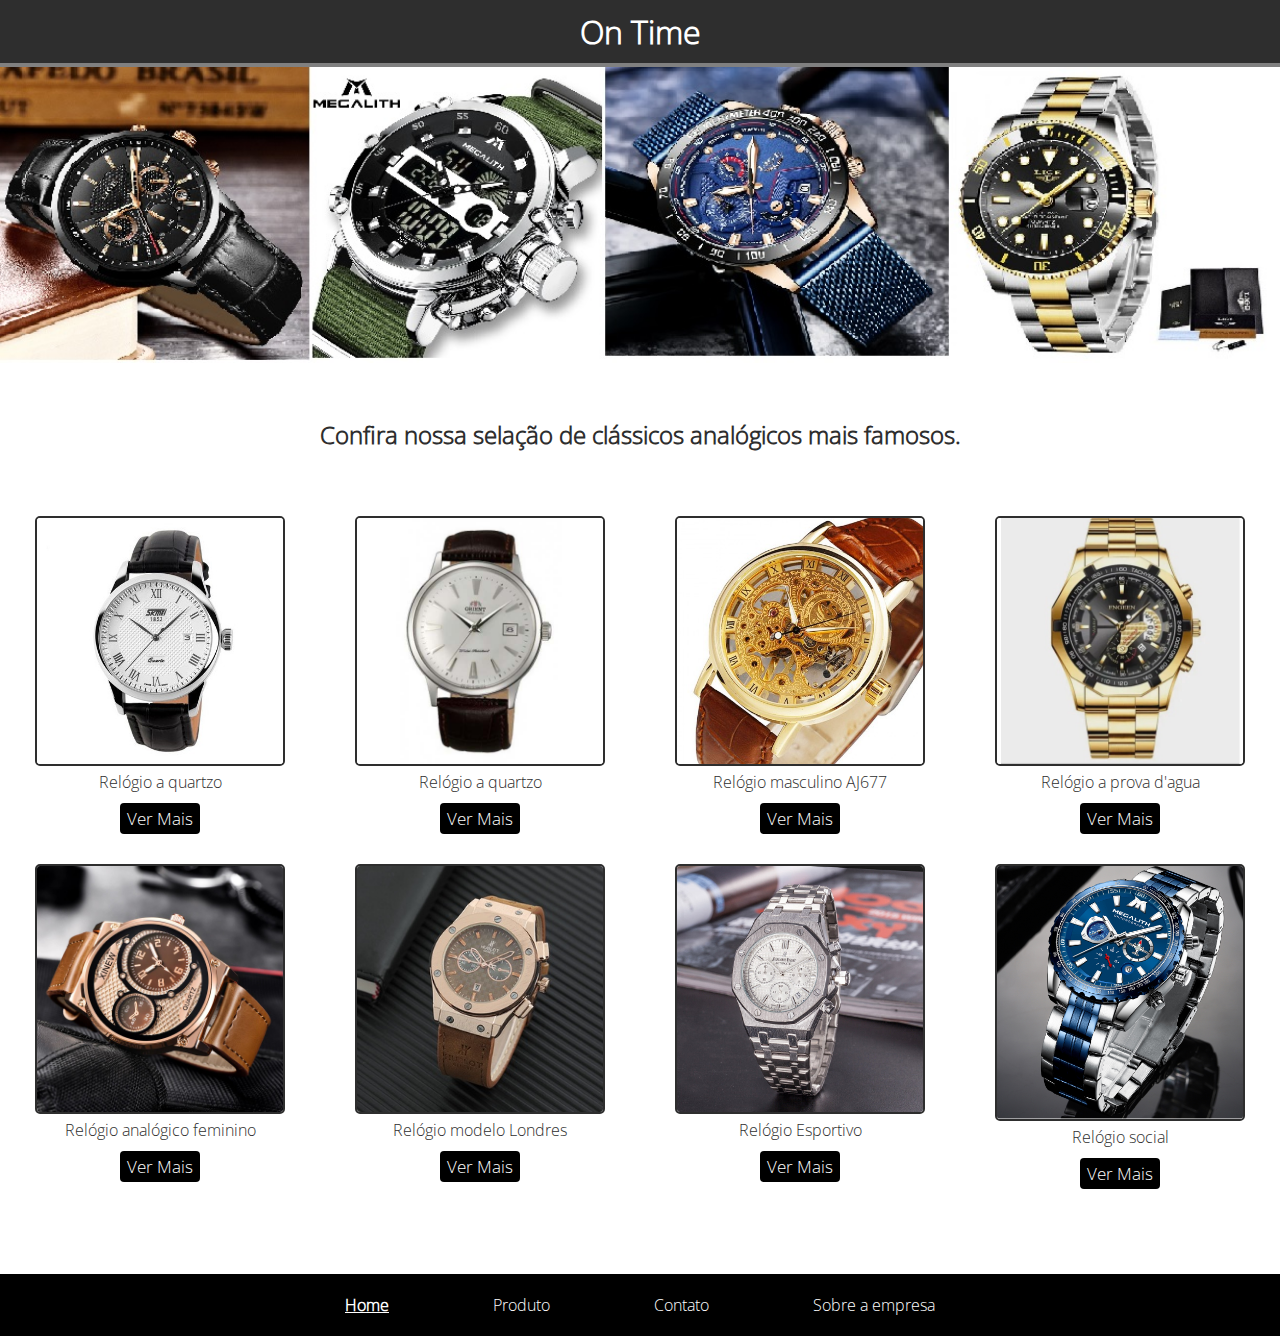
<file: index.html>
<!DOCTYPE html>
<html lang="pt-br">
<head>
	<meta charset="utf-8"/>
	<title>Loja de Relógios</title>
	<link rel="stylesheet" type="text/css" href="style.css" media="screen" />
</head>

<body>
	<header>
		<h1>On Time</h1>
	</header>
	<div class="fundo">
		<img src="imagens/fundo.jpg" alt="algum texto" width="100%">
	</div>

	<h2>Confira nossa selação de clássicos analógicos mais famosos.</h2>

	<div class="conteiner-modelos">

		<div class="modelos">

			<img src="imagens/001.jpg">
			
			<div class="descrição">
				<p>Relógio a quartzo</p>
				<a href="produto.html">
					<button>Ver Mais</button>
				</a>
			</div>

		</div>

		<div class="modelos">
			<img src="imagens/002.jpg">
			<div class="descrição">
				<p>Relógio a quartzo</p>
				<a href="produto.html">
					<button>Ver Mais</button>
				</a>
			</div>
		</div>

		<div class="modelos">
			<img src="imagens/003.jpg">
			<div class="descrição">
				<p>Relógio masculino AJ677</p>
				<a href="produto.html">
					<button>Ver Mais</button>
				</a>
			</div>
		</div>

		<div class="modelos">
			<img src="imagens/004.jpg">
			<div class="descrição">
				<p>Relógio a prova d'agua</p>
				<a href="produto.html">
					<button>Ver Mais</button>
				</a>
			</div>
		</div>

		<div class="modelos">
			<img src="imagens/005.jpg">
			<div class="descrição">
				<p>Relógio analógico feminino</p>
				<a href="produto.html">
					<button>Ver Mais</button>
				</a>
			</div>
		</div>

		<div class="modelos">
			<img src="imagens/006.jpg">
			<div class="descrição">
				<p>Relógio modelo Londres</p>
				<a href="produto.html">
					<button>Ver Mais</button>
				</a>
			</div>
		</div>

		<div class="modelos">
			<img src="imagens/007.jpg">
			<div class="descrição">
				<p>Relógio Esportivo</p>
				<a href="produto.html">
					<button>Ver Mais</button>
				</a>
			</div>
		</div>

		<div class="modelos">
			<img src="imagens/008.jpg">
			<div class="descrição">
				<p>Relógio social</p>
				<a href="produto.html">
					<button>Ver Mais</button>
				</a>
			</div>
		</div>

	</div>
	<footer>
		<nav>
			<a href="index.html" class="pagina-atual">Home</a>
			<a href="produto.html">Produto</a>
			<a href="contato.html">Contato</a>
			<a href="sobre-nos.html">Sobre a empresa</a>
		</nav>
	</footer>

</body>
</html>
</file>
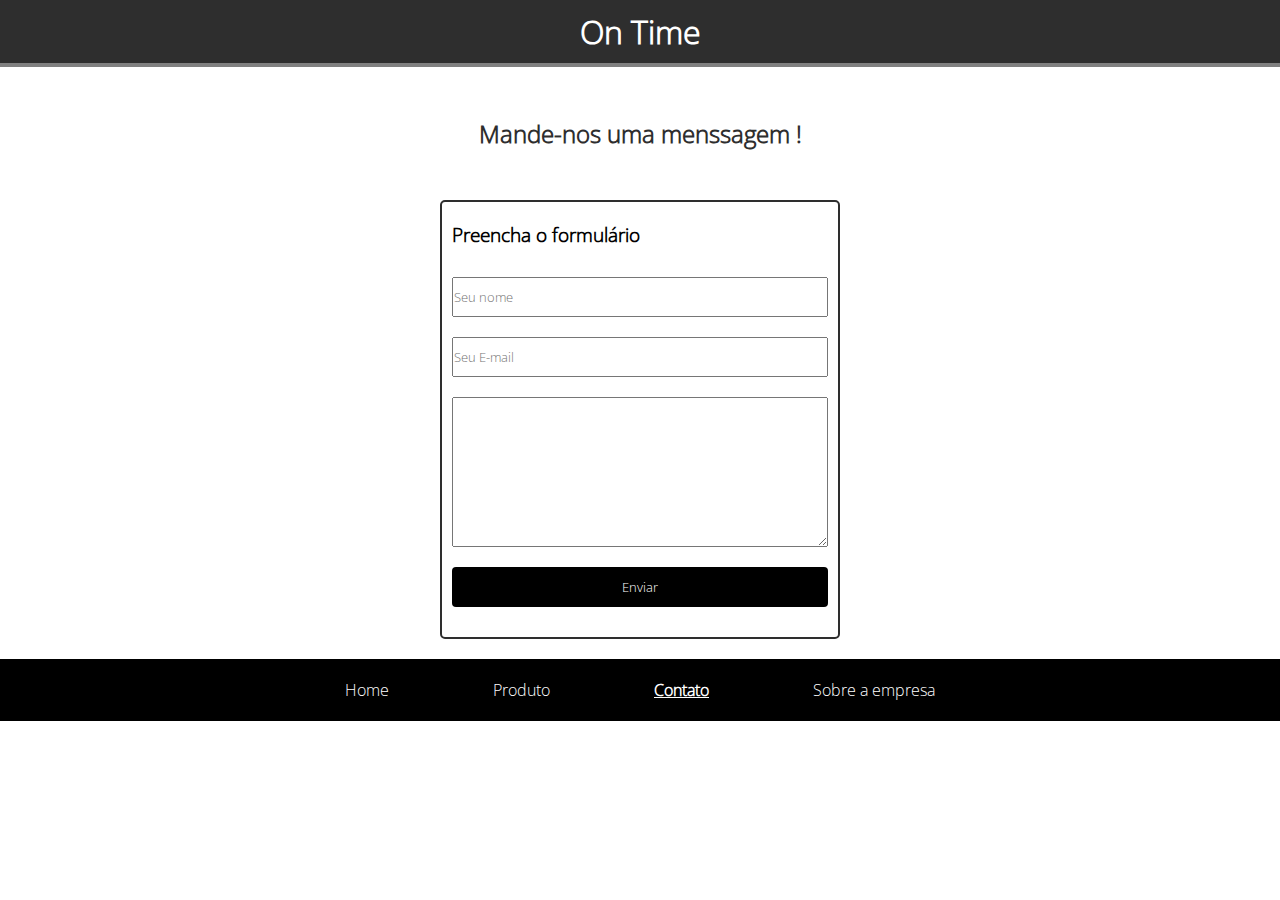
<file: contato.html>
<!DOCTYPE html>
<html lang="en">
<head>
    <meta charset="UTF-8">
    <meta http-equiv="X-UA-Compatible" content="IE=edge">
    <meta name="viewport" content="width=device-width, initial-scale=1.0">
    <link rel="stylesheet" type="text/css" href="style.css" media="screen" />
    <title>Contato</title>
</head>
<body>
    <header>
		<h1>On Time</h1>
	</header>

    <h2>Mande-nos uma menssagem !</h2>

    <form class="borda">
        <h3>Preencha o formulário</h3>
        <input placeholder="Seu nome" type="text" name="nome" id="input-nome">
        <input placeholder="Seu E-mail" type="text" name="assunto" id="input-assunto">
        <textarea name="conteudo" id="area-conteudo">
        </textarea>
        <button type="reset">Enviar</button>
    </form>

    <footer>
        <nav>
            <a href="index.html">Home</a>
            <a href="produto.html">Produto</a>
            <a href="contato.html" class="pagina-atual">Contato</a>
            <a href="sobre-nos.html">Sobre a empresa</a>
        </nav>
	</footer>
    
</body>
</html>
</file>
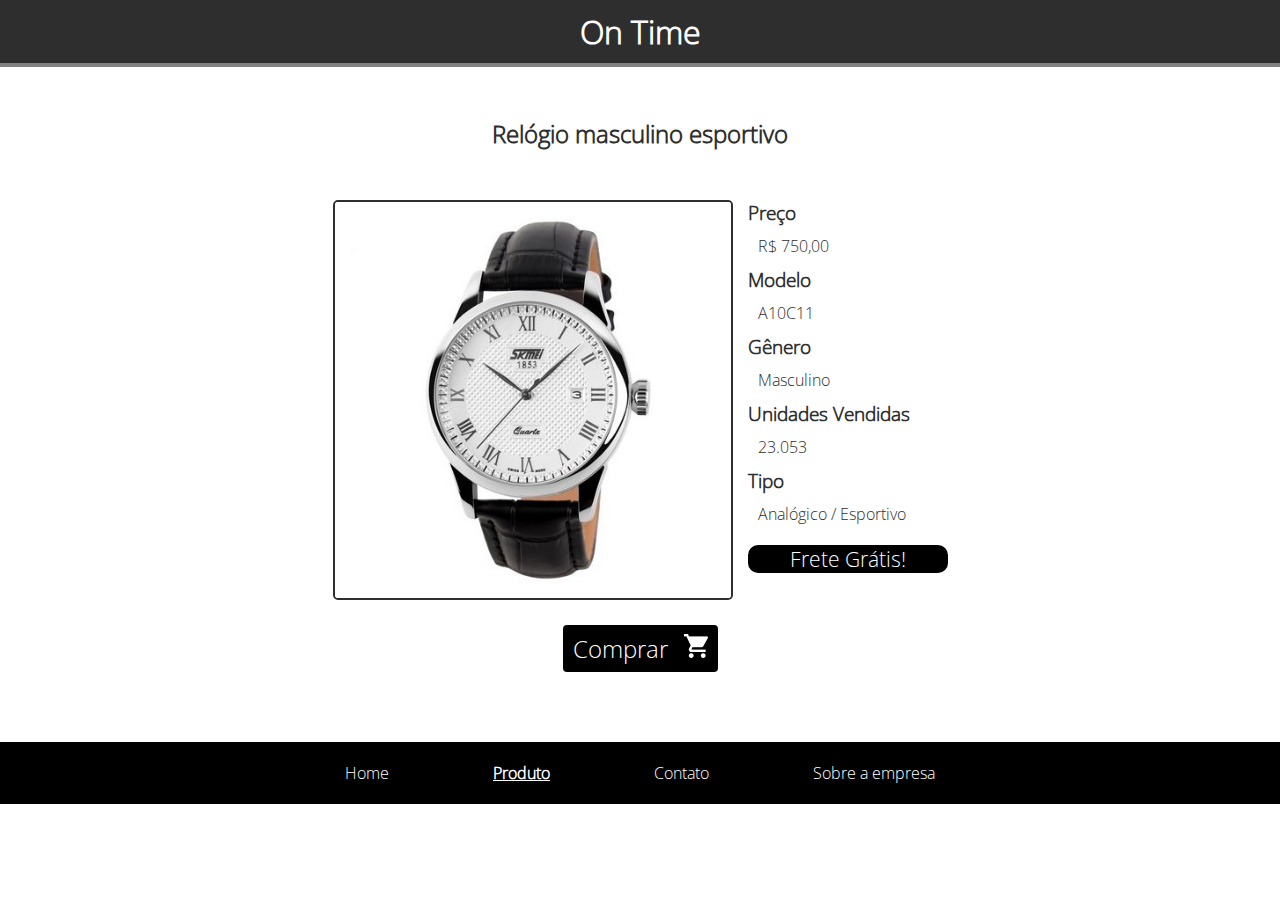
<file: produto.html>
<!DOCTYPE html>
<html lang="pt-br">
<head>
	<meta charset="utf-8"/>
	<title>Loja de Relógios</title>
	<link rel="stylesheet" type="text/css" href="style.css" media="screen" />
</head>

<body>
	<header>
		<h1>On Time</h1>
	</header>
	<h2>Relógio masculino esportivo</h2>
	<div class="conteiner-produto">

		<div class="produto-imagem">
			<img src="imagens/001.jpg">
		</div>
		<div class="sobre-produto">
			<h3>Preço</h3>
			<p>R$ 750,00</p>
			<h3>Modelo</h3>
			<p>A10C11</p>
			<h3>Gênero</h3>
			<p>Masculino</p>
			<h3>Unidades Vendidas</h3>
			<p>23.053</p>
			<h3>Tipo</h3>
			<p>Analógico / Esportivo</p>
			<div class="frete">
				Frete Grátis!
			</div>
		</div>

	</div>
	<div class="comprar">
		<button>
			<span>Comprar</span>
			<img src="./ícones/carrinho-de-compras-01.png">
		</button>
	</div>

	<footer>
		<nav>
			<a href="index.html">Home</a>
			<a href="produto.html"class="pagina-atual">Produto</a>
			<a href="contato.html">Contato</a>
			<a href="sobre-nos.html">Sobre a empresa</a>
		</nav>
	</footer>
</body>
</html>
</file>
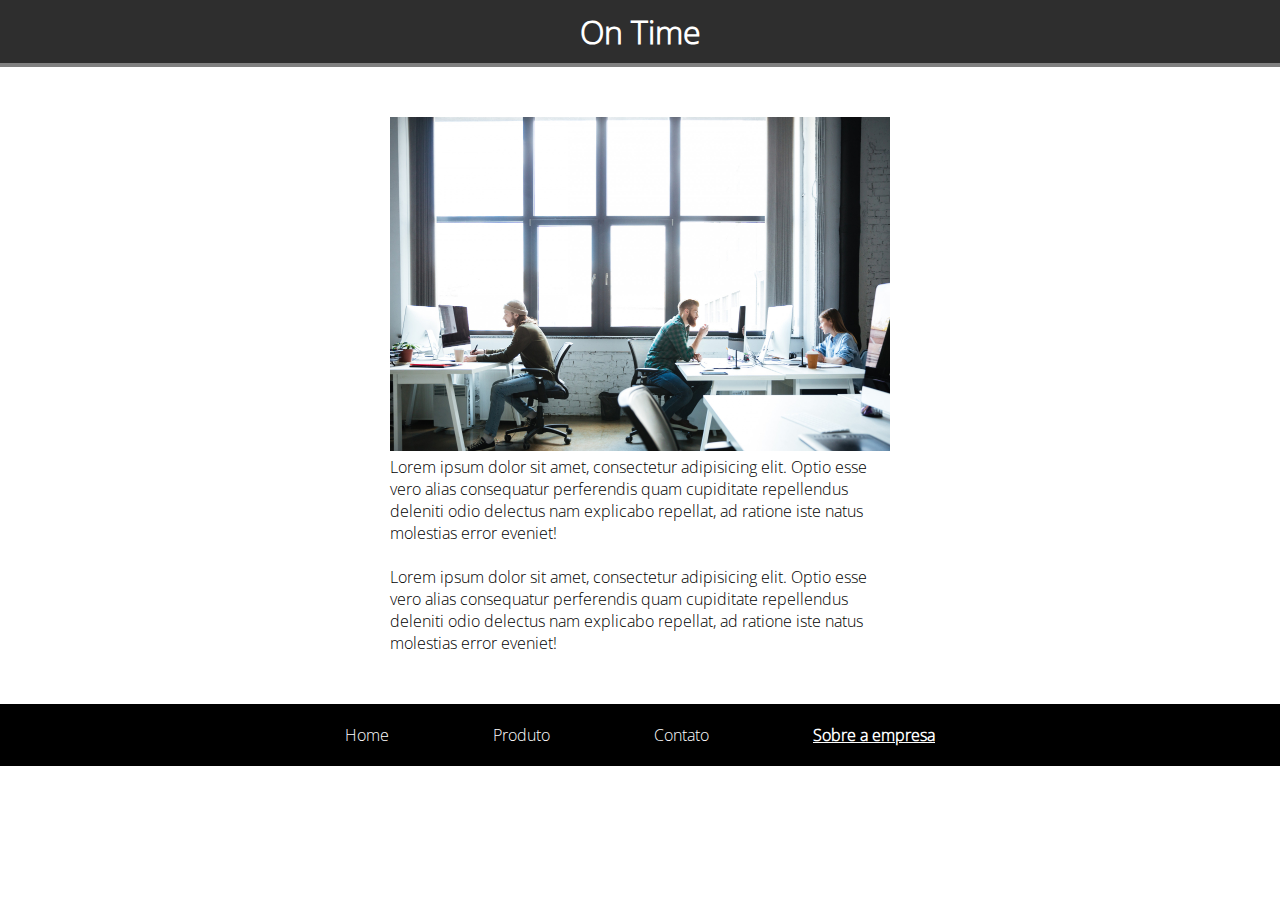
<file: sobre-nos.html>
<!DOCTYPE html>
<html lang="en">
<head>
    <meta charset="UTF-8">
    <meta http-equiv="X-UA-Compatible" content="IE=edge">
    <meta name="viewport" content="width=device-width, initial-scale=1.0">
    <link rel="stylesheet" type="text/css" href="style.css" media="screen" />
    <title>Sobre-nos</title>
</head>
<body>
    <header>
		<h1>On Time</h1>
	</header>
    <div class="conteiner-sobre">
        <img src="./imagens/empresa.jpg" alt="empresa">
        <br>
        <p>
            Lorem ipsum dolor sit amet, consectetur adipisicing elit.
            Optio esse vero alias consequatur perferendis quam cupiditate repellendus deleniti odio delectus nam explicabo repellat, 
            ad ratione iste natus molestias error eveniet!
        </p>
        <br>
        <p>
            Lorem ipsum dolor sit amet, consectetur adipisicing elit.
            Optio esse vero alias consequatur perferendis quam cupiditate repellendus deleniti odio delectus nam explicabo repellat, 
            ad ratione iste natus molestias error eveniet!
        </p>
    </div>
    <footer>
        <nav>
            <a href="index.html">Home</a>
            <a href="produto.html">Produto</a>
            <a href="contato.html">Contato</a>
            <a href="sobre-nos.html" class="pagina-atual">Sobre a empresa</a>
        </nav>
	</footer>
</body>
</html>
</file>
<file: style.css>
*{
	margin: 0;
	padding: 0;
	box-sizing: border-box;
	font-family: 'Open Sans';
}

@font-face {
	font-family: 'Open Sans';
	src: url('OpenSans-Light.ttf');
}
  

header{
	background-color: #2e2e2e;
	padding: 10px 0;
	text-align: center;
	border-bottom: 4px solid gray;
	color: white;
}

h2{
	color: #2e2e2e;
	text-align: center;
	margin: 50px 0;
}

.conteiner-modelos{
	display: flex;
	flex-flow: row wrap;
	justify-content: space-around;
	margin-bottom: 70px;
}

.modelos{
	width: 250px;
	text-align: center;
	margin: 15px 35px;
}

.modelos img{
	border: 2px solid #2e2e2e;
	border-radius: 5px;
	width: 100%;
	height: auto;
}

.modelos .descrição p{
	color: #2e2e2e;
}


button{
	border: none;
	border-radius: 4px;
	background-color: black;
	color: white;
	cursor: pointer;
	padding: 5px;
}

.borda{
	border: 2px solid #2e2e2e;
	border-radius: 5px;
}


.modelos .descrição a button{
	padding: 4px 7px;
	margin-top: 10px;
	font-size: 17px;
}


.conteiner-produto{
	width: 100%;
	display: inline-flex;
	flex-flow: row wrap;
	justify-content: center;
	color: #2e2e2e;
}

.produto-imagem img{
	width: 400px;
	margin: 0 auto;
	border: 2px solid #2e2e2e;
	border-radius: 5px;
}

.sobre-produto{
	margin-left: 15px;
}

.sobre-produto p{
	margin: 10px;
}

.sobre-produto .frete{
	margin-top: 20px;
	width: 200px;
	text-align: center;
	border-radius: 10px;
	background-color: black;
	color: white;
	font-size: 1.3em;
}

.comprar{
	text-align: center;
	margin-bottom: 50px;
}

.comprar button{
	padding: 7px 10px;
	font-size: 1.5em;
	margin: 20px;
}

.comprar button span{
	margin-right: 10px;
}

/* Contato */

form{
	width: 400px;
	margin: 20px auto;
	padding: 20px 10px;
	display: flex;
	flex-direction: column;
}

form h3{
	margin-bottom: 20px;
}

form input{
	height: 40px;
	margin: 10px 0;
}

form textarea{
	margin: 10px 0;
	height: 150px;
	min-height: 150px;
	resize: vertical;
}

form button{
	margin: 10px 0;
	height: 40px;
}

/* Sobre */

.conteiner-sobre{
	width: 500px;
	margin: 50px auto;
}

.conteiner-sobre img{
	width: 500px;
}

/* Footer */

footer{
	background-color: black;
	color: white;
	padding: 20px;
	text-align: center;
}

footer a{
	color: white;
	margin: 0 50px;
	text-decoration: none;
}

footer .pagina-atual{
	text-decoration:underline;
	font-weight: bold;
}
</file>
